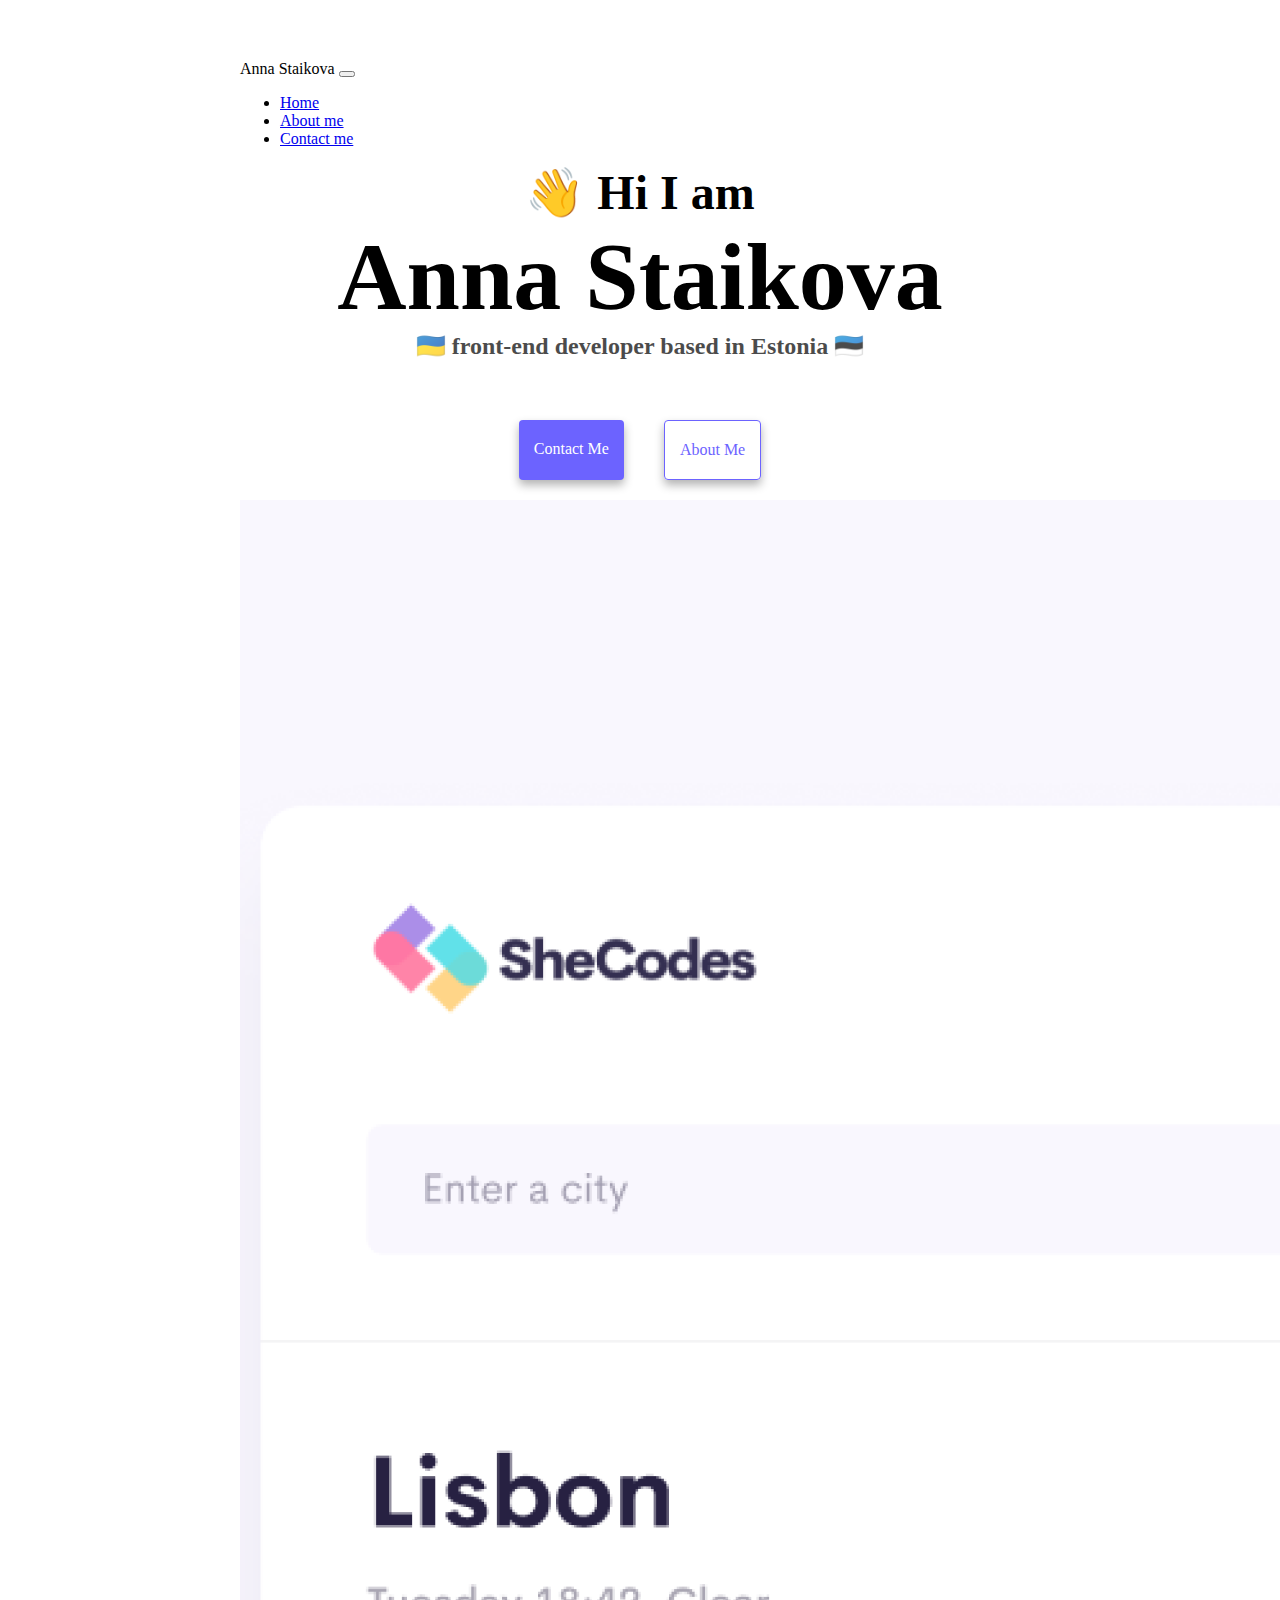
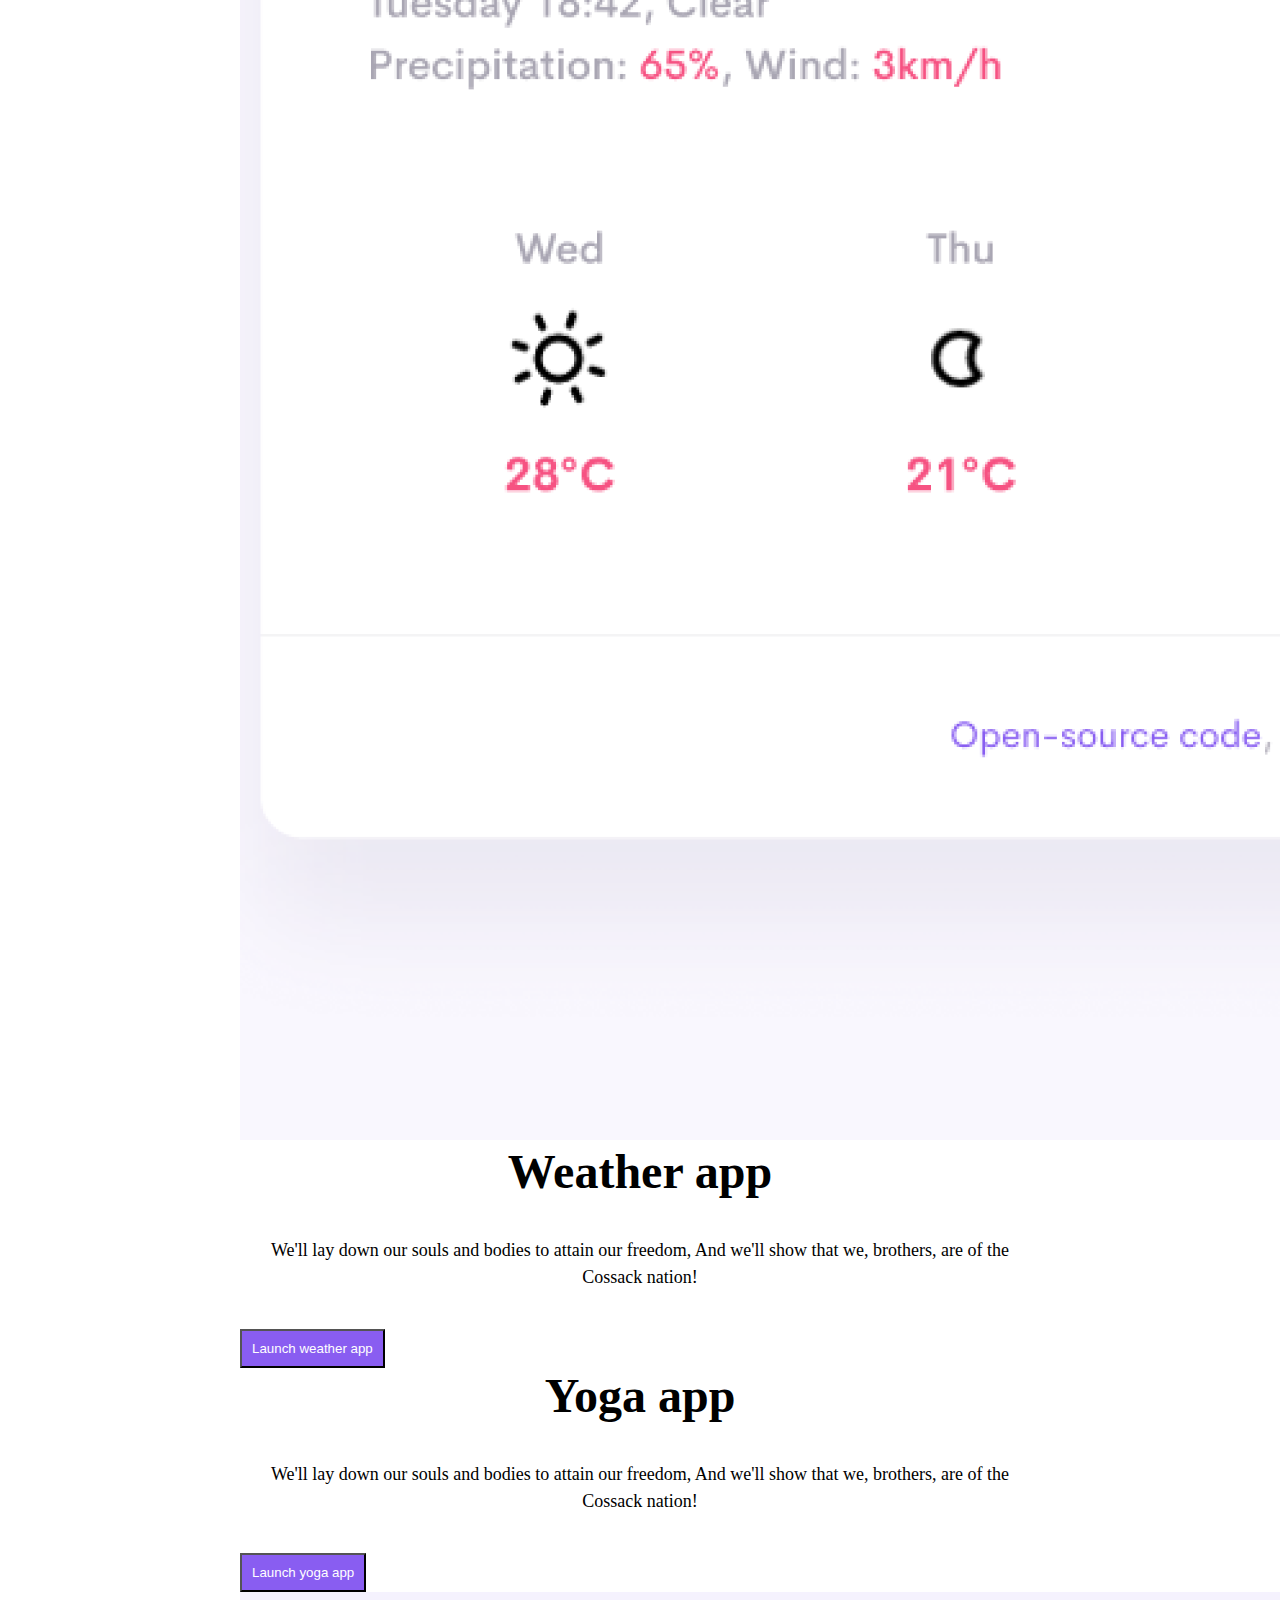
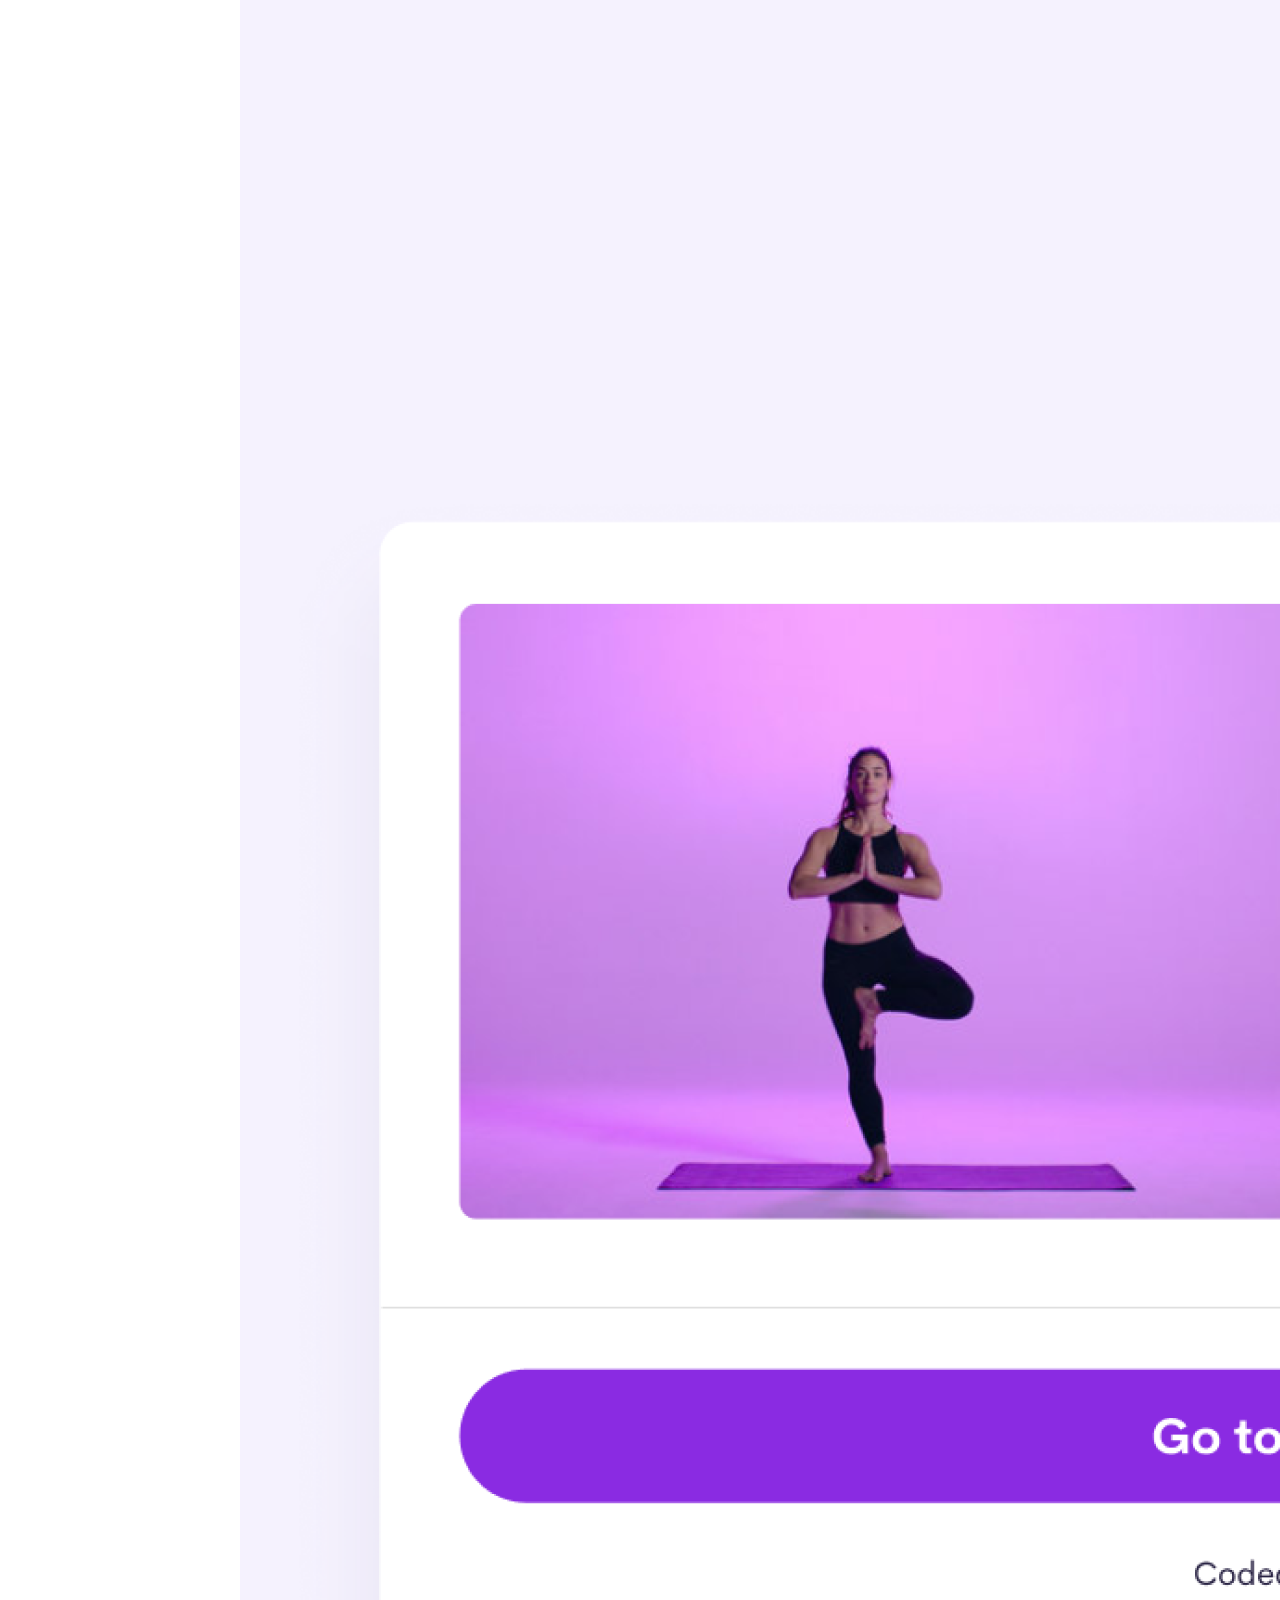
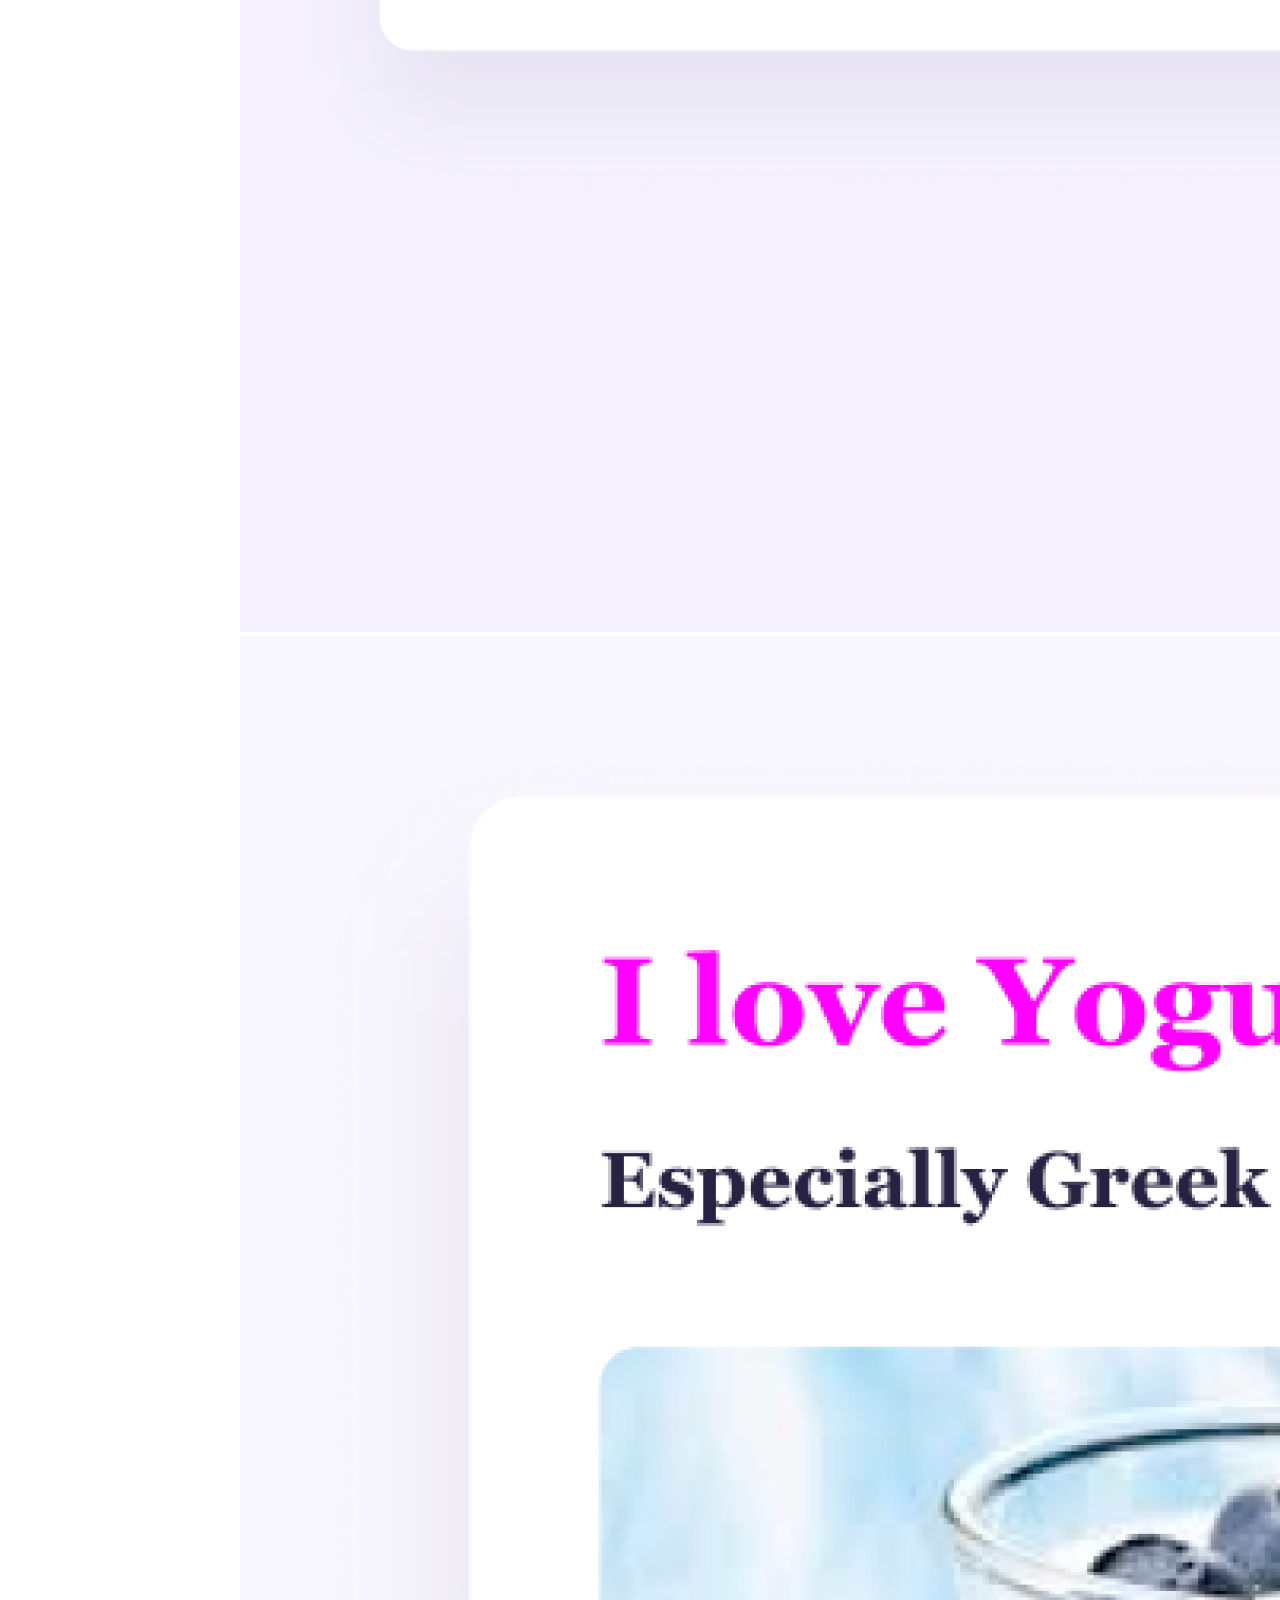
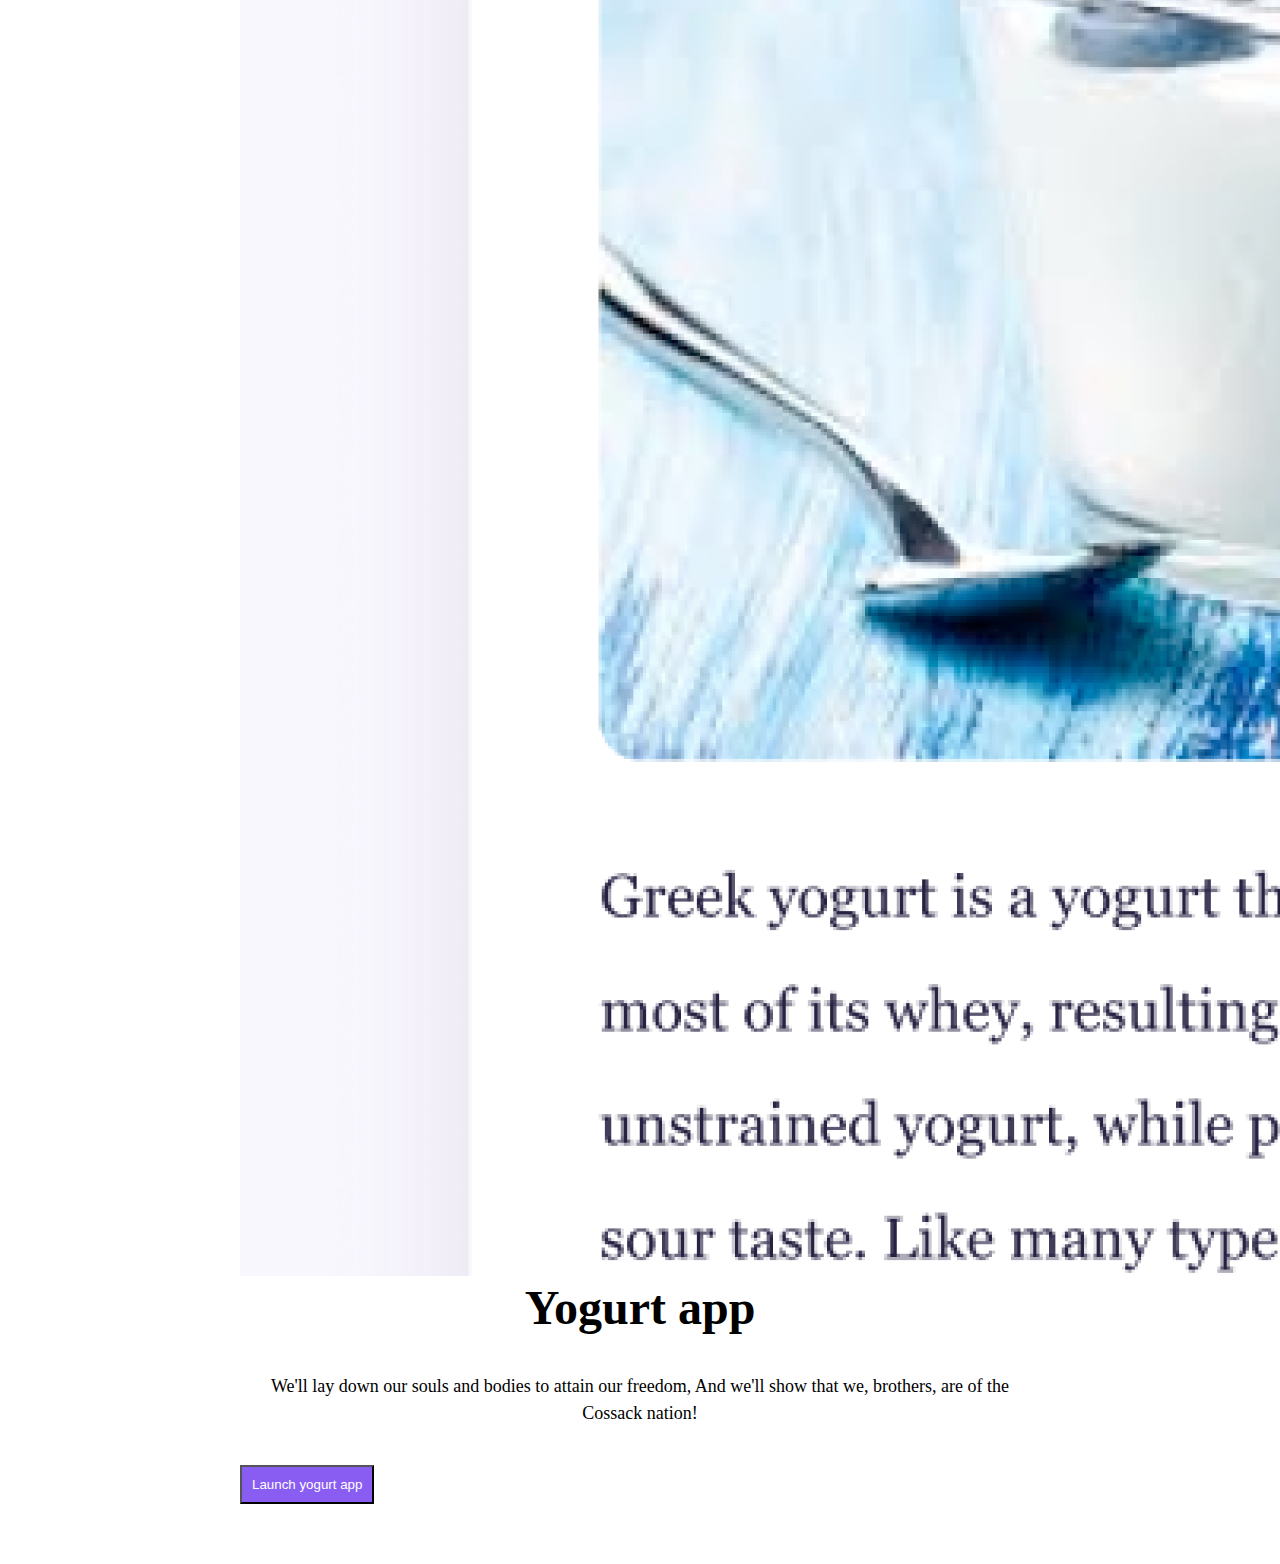
<file: index.html>
<!DOCTYPE html>
<html lang="en">
  <head>
    <meta
      name="description"
      content="Anna Staikova's homework for SheCodes Responsive Week 3"
    />
    <meta charset="UTF-8" />
    <meta http-equiv="X-UA-Compatible" content="IE=edge" />
    <meta name="viewport" content="width=device-width, initial-scale=1.0" />
    <title>Anna Staikova's homework for SheCodes Responsive Week 3</title>
    <link
      href="https://cdn.jsdelivr.net/npm/bootstrap@5.2.0-beta1/dist/css/bootstrap.min.css"
      rel="stylesheet"
      integrity="sha384-0evHe/X+R7YkIZDRvuzKMRqM+OrBnVFBL6DOitfPri4tjfHxaWutUpFmBp4vmVor"
      crossorigin="anonymous"
    />
    <script
      src="https://cdn.jsdelivr.net/npm/bootstrap@5.2.0-beta1/dist/js/bootstrap.bundle.min.js"
      integrity="sha384-pprn3073KE6tl6bjs2QrFaJGz5/SUsLqktiwsUTF55Jfv3qYSDhgCecCxMW52nD2"
      crossorigin="anonymous"
    ></script>
    <link rel="stylesheet" href="/style.css" />
  </head>

  <body>
    <nav class="navbar navbar-expand-lg bg-light fixed-top">
      <div class="container-fluid">
        <span class="navbar-brand">Anna Staikova</span>
        <button
          class="navbar-toggler"
          type="button"
          data-bs-toggle="collapse"
          data-bs-target="#navbarSupportedContent"
          aria-controls="navbarSupportedContent"
          aria-expanded="false"
          aria-label="Toggle navigation"
        >
          <span class="navbar-toggler-icon"></span>
        </button>
        <div class="collapse navbar-collapse" id="navbarSupportedContent">
          <ul class="navbar-nav me-auto mb-2 mb-lg-0">
            <li class="nav-item">
              <a
                class="nav-link active"
                title="Click the link to go to homepage"
                aria-current="page"
                href="/index.html"
                >Home</a
              >
            </li>

            <li class="nav-item">
              <a
                class="nav-link"
                title="Click link to go to about me page"
                aria-current="page"
                href="/about.html"
                >About me</a
              >
            </li>

            <li class="nav-item">
              <a
                class="nav-link"
                title="Click link to go to contact me page"
                aria-current="page"
                href="/about.html#contact"
                >Contact me</a
              >
            </li>
          </ul>
        </div>
      </div>
    </nav>
    <div class="container-fluid">
      <div class="row greetings justify-content-center">
        <div class="col-12 mt-5">
          <h2>👋 Hi I am</h2>
          <h1 class="mb-3">Anna Staikova</h1>
          <h3 class="index-h3">🇺🇦 front-end developer based in Estonia 🇪🇪</h3>
          <div class="navigation-links mt-3">
            <a
              href="/about.html#contact"
              title="Click button to go to contact me page"
              class="btn contact-link"
              role="button"
              >Contact me</a
            >
            <a
              href="/about.html"
              title="Click button to visit about me page"
              class="btn about-link"
              role="button"
              >About me</a
            >
          </div>
        </div>
      </div>

      <div class="row projects project1 my-4">
        <div class="col-6 image">
          <img
            class="img-fluid"
            src="/images/weather.png"
            alt="Image of Anna's weather app"
          />
        </div>
        <div class="col-6 project-text">
          <h2 class="text-start">Weather app</h2>
          <p class="project1-p text-start my-2 ps-0">
            We'll lay down our souls and bodies to attain our freedom, And we'll
            show that we, brothers, are of the Cossack nation!
          </p>
          <button class="btn shadow project1-btn">Launch weather app</button>
        </div>
      </div>

      <div class="row projects project2 my-4">
        <div class="col-6 project-text">
          <h2 class="text-start">Yoga app</h2>
          <p class="project2-p text-start my-2 ps-0">
            We'll lay down our souls and bodies to attain our freedom, And we'll
            show that we, brothers, are of the Cossack nation!
          </p>
          <button class="btn shadow project2-btn">Launch yoga app</button>
        </div>
        <div class="col-6 image">
          <img
            class="img-fluid"
            src="/images/yoga.png"
            alt="Image of Anna's yoga app"
          />
        </div>
      </div>

      <div class="row projects project3 my-4">
        <div class="col-6 image">
          <img
            class="img-fluid"
            src="/images/yogurt.png"
            alt="Image of Anna's yogurt app"
          />
        </div>
        <div class="col-6 project-text">
          <h2 class="text-start">Yogurt app</h2>
          <p class="project3-p text-start my-2 ps-0">
            We'll lay down our souls and bodies to attain our freedom, And we'll
            show that we, brothers, are of the Cossack nation!
          </p>
          <button class="btn shadow project3-btn">Launch yogurt app</button>
        </div>
      </div>
    </div>
  </body>
</html>
</file>
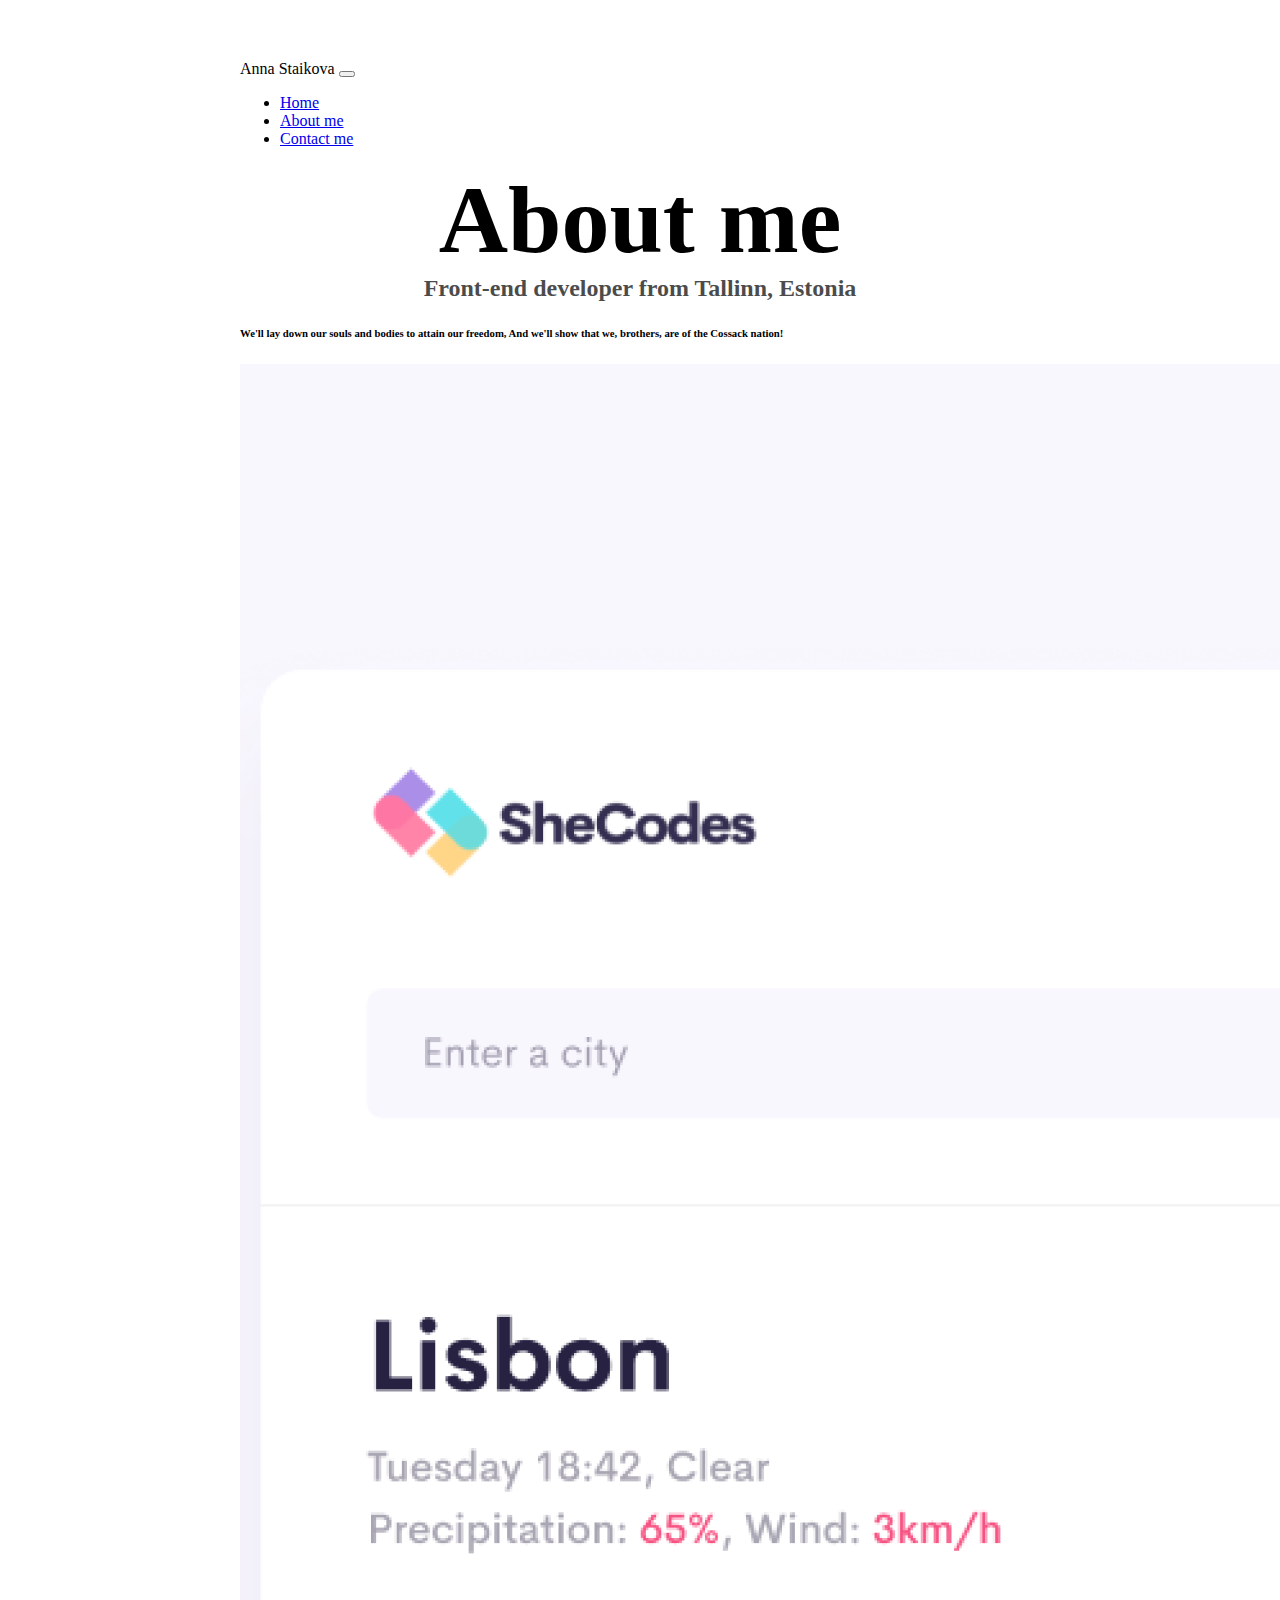
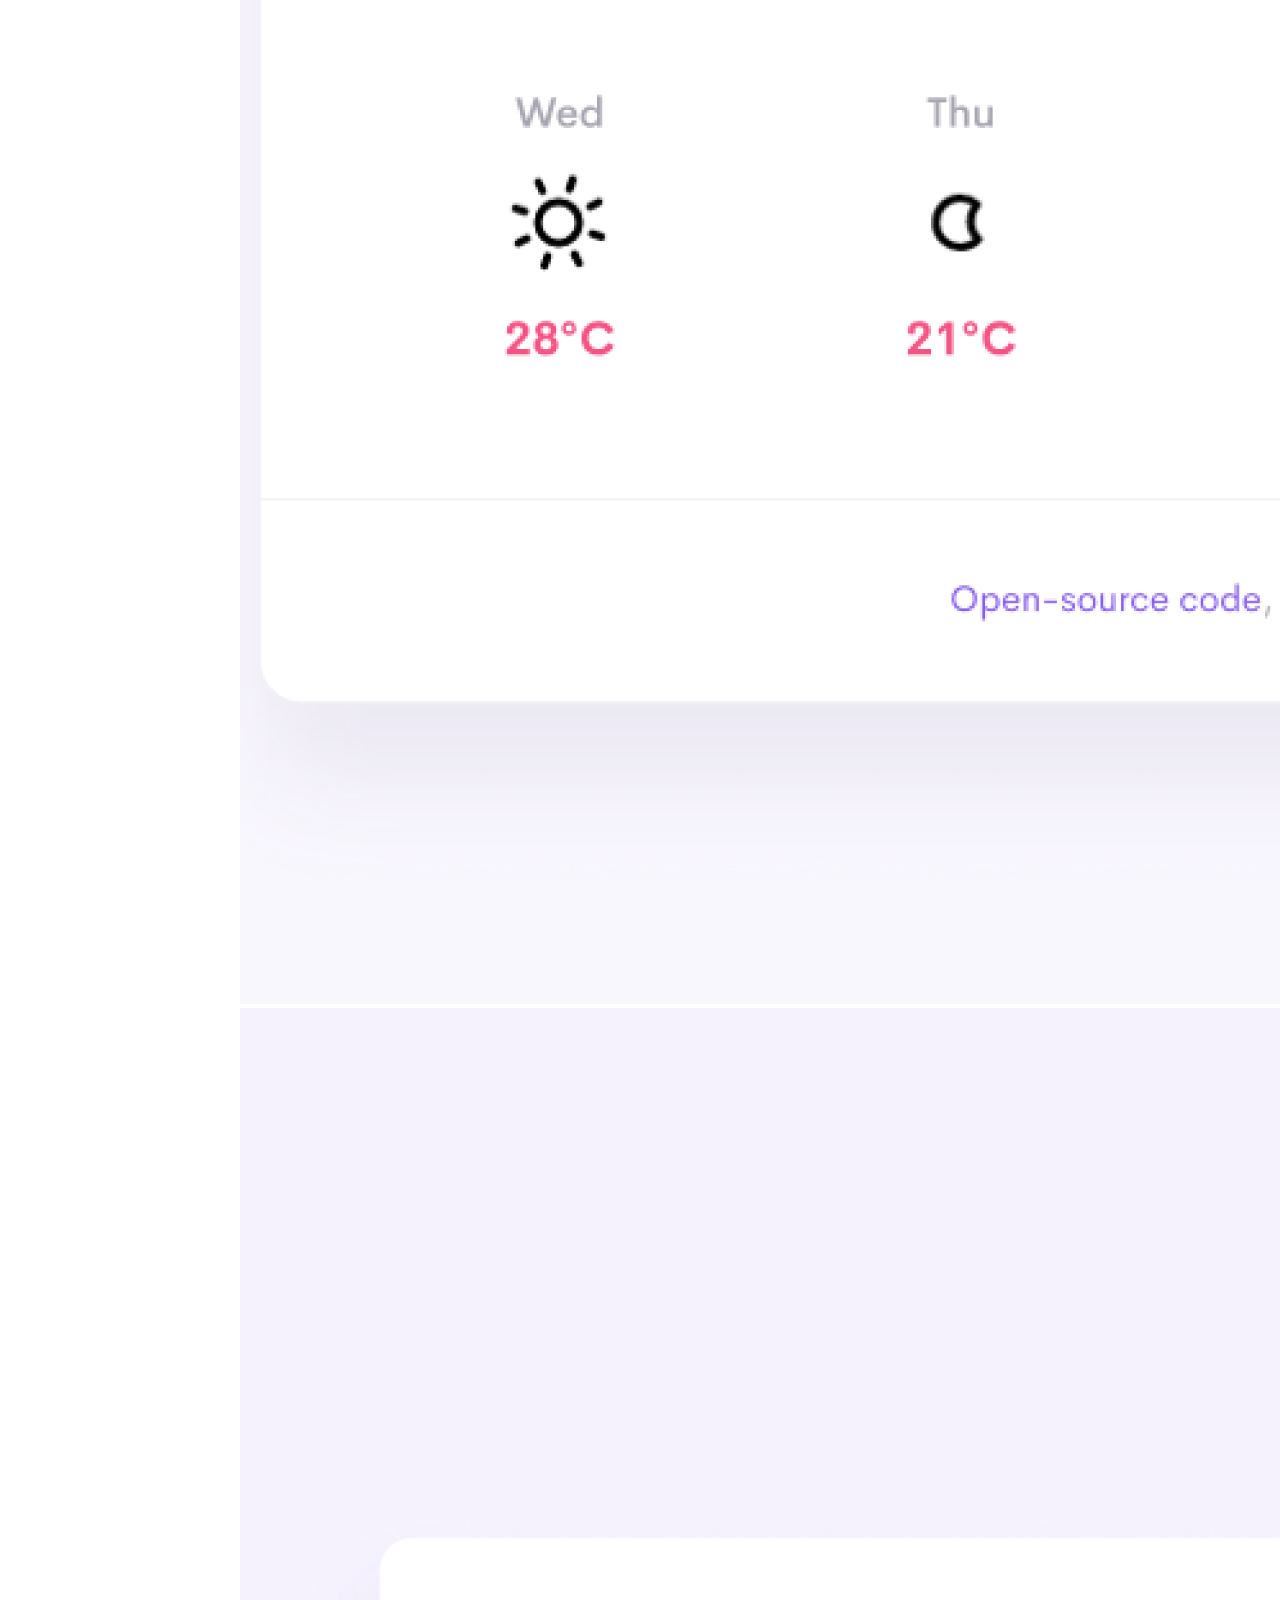
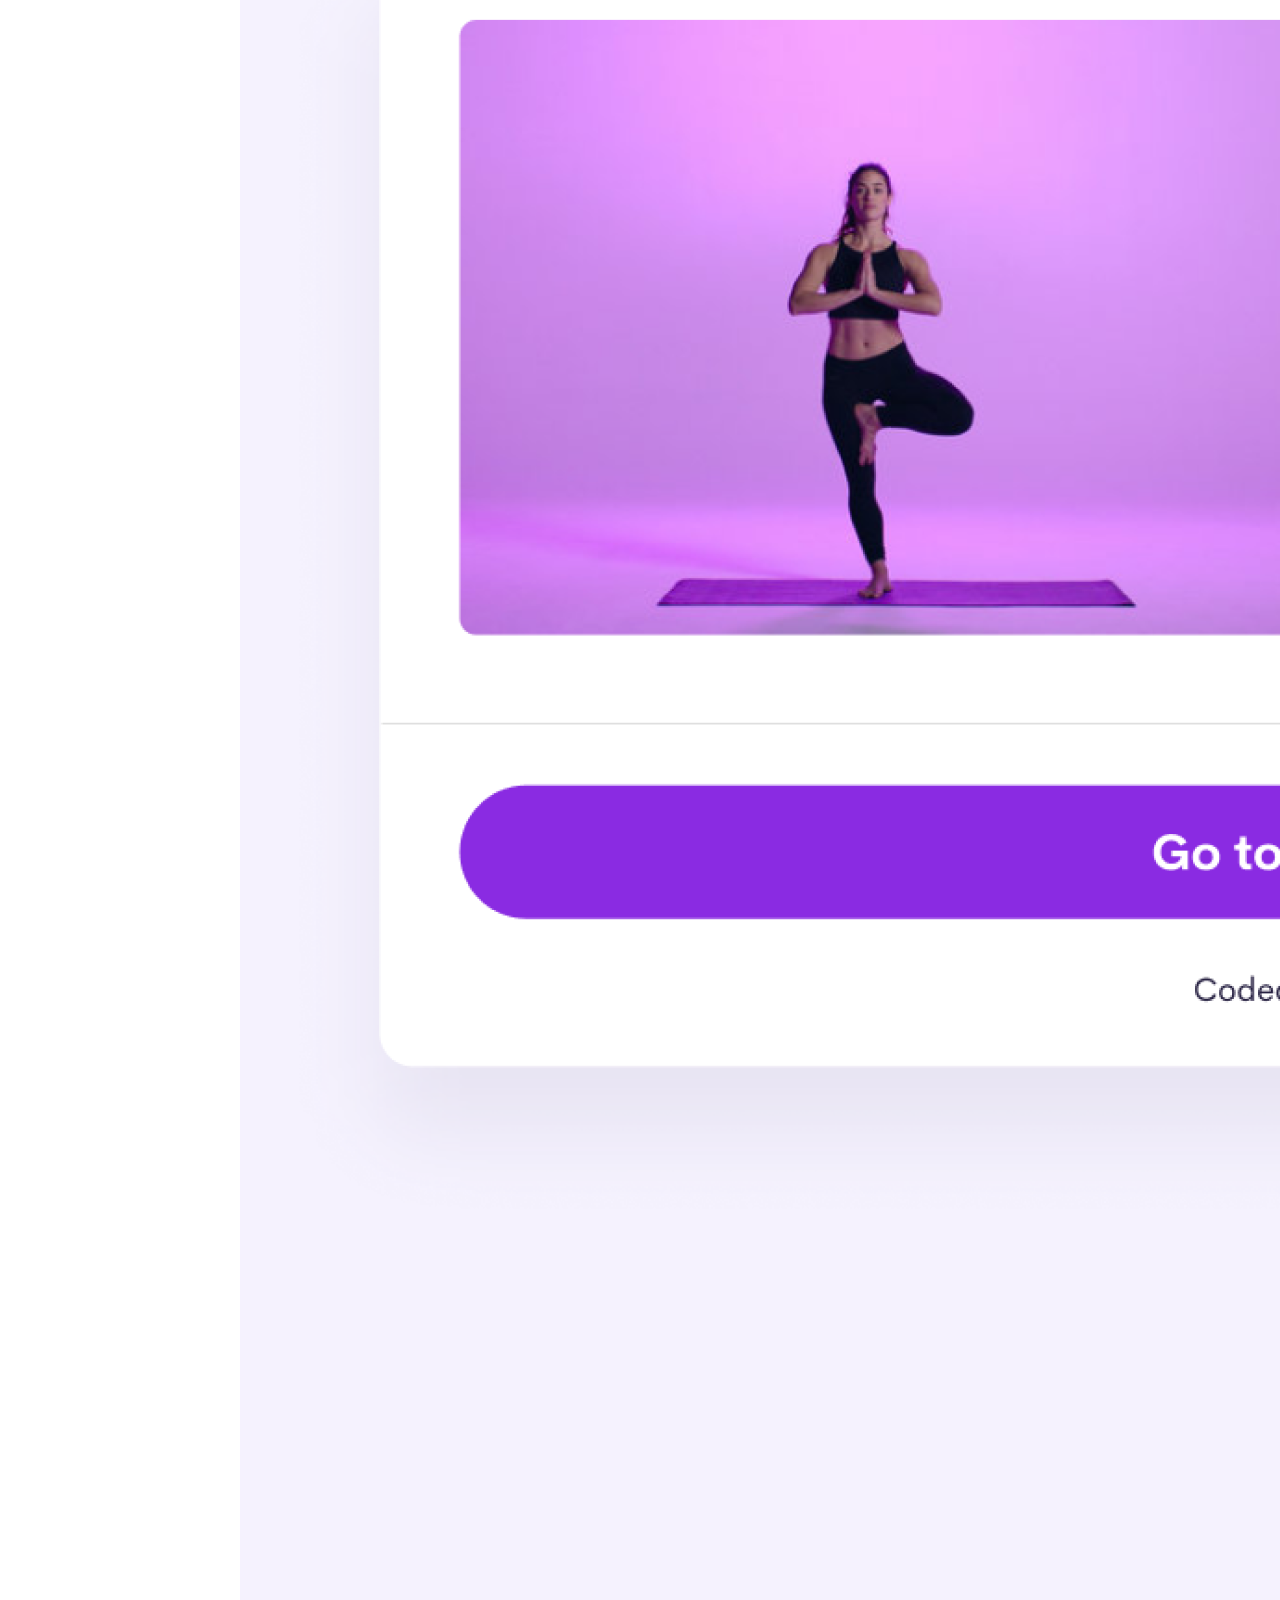
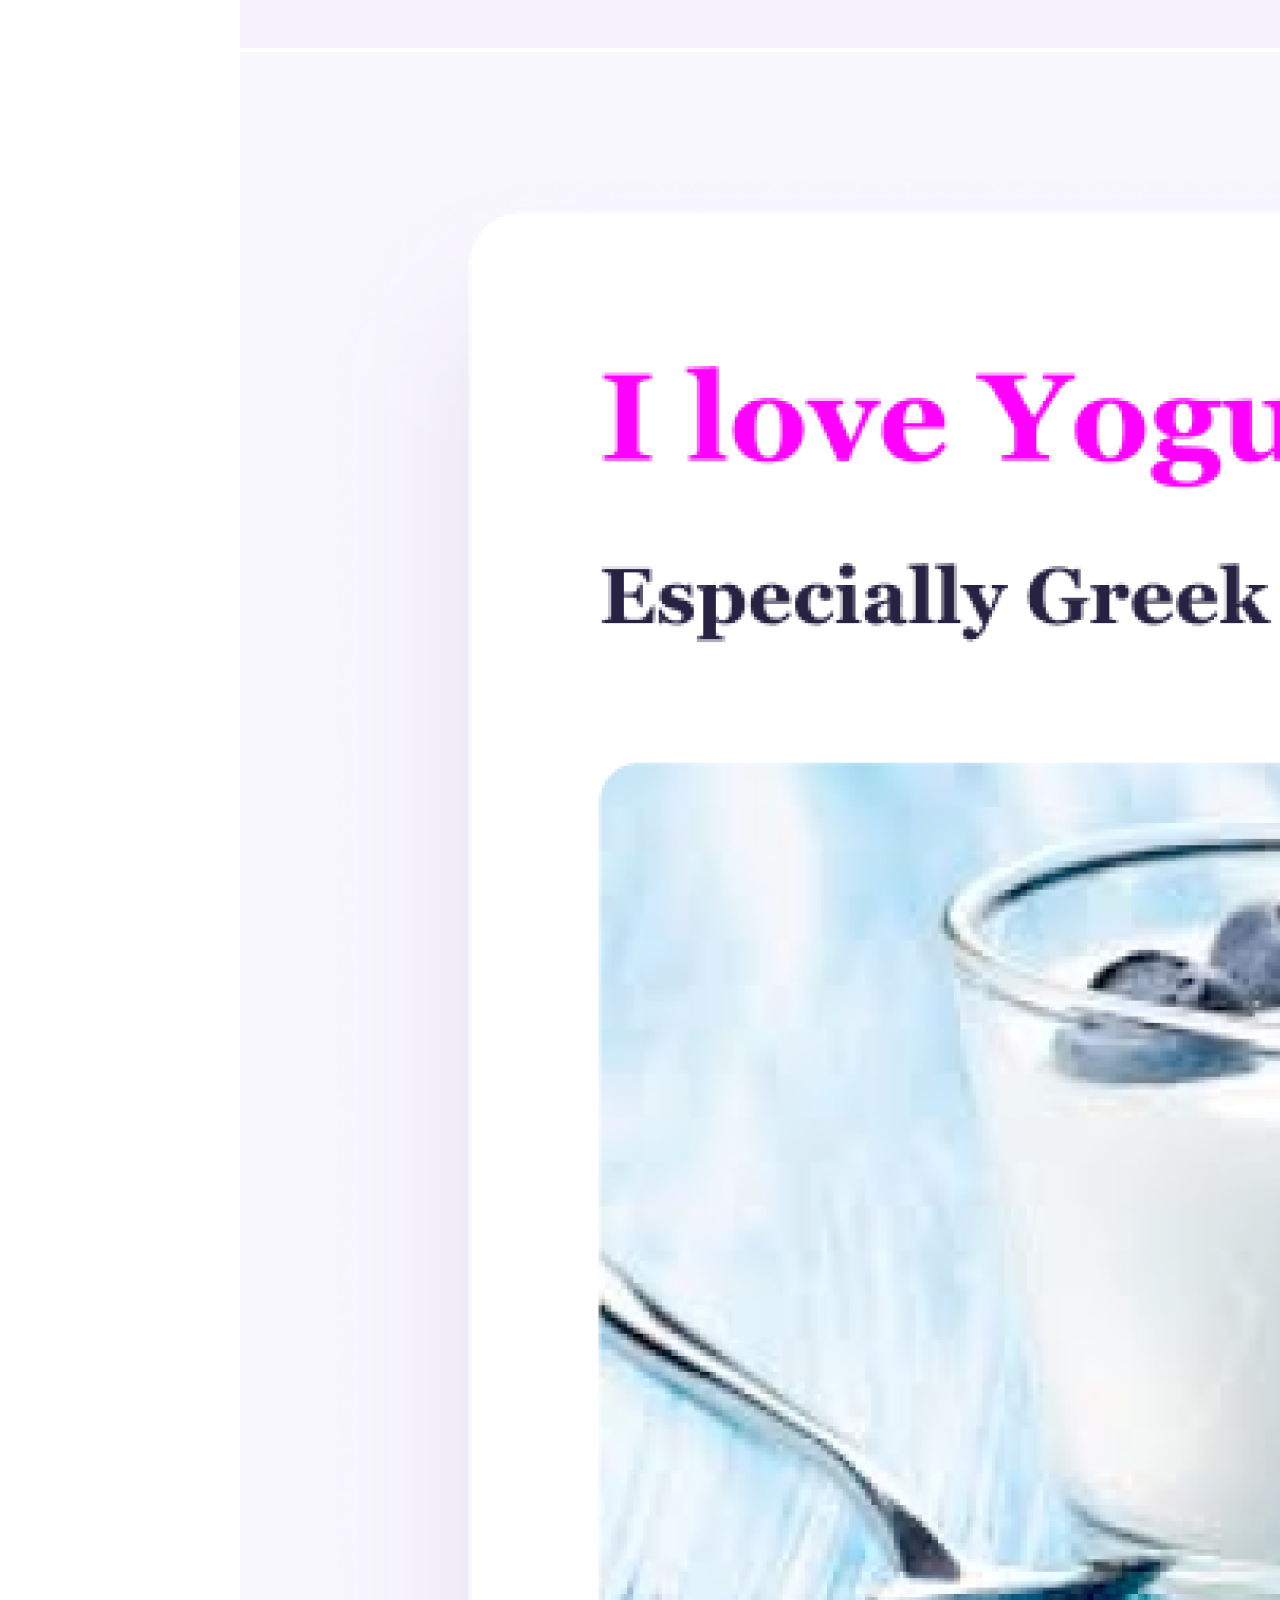
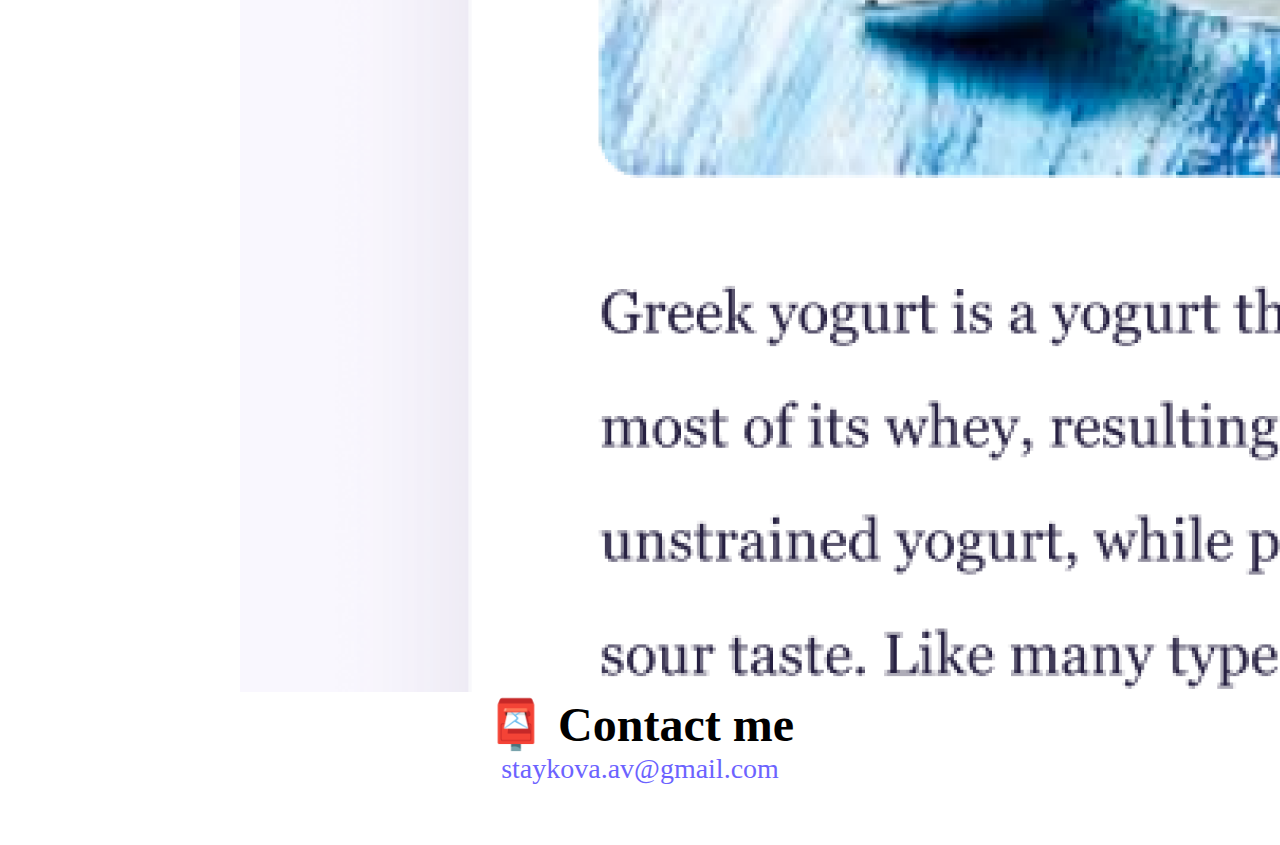
<file: about.html>
<!DOCTYPE html>
<html lang="en">
  <head>
    <meta
      name="description"
      content="About me page of Anna's SheCodes Responsive Week 3 homework"
    />
    <meta charset="UTF-8" />
    <meta name="viewport" content="width=device-width, initial-scale=1.0" />
    <meta http-equiv="X-UA-Compatible" content="ie=edge" />
    <title>Anna Staikova's private information</title>
    <link
      href="https://cdn.jsdelivr.net/npm/bootstrap@5.2.0-beta1/dist/css/bootstrap.min.css"
      rel="stylesheet"
      integrity="sha384-0evHe/X+R7YkIZDRvuzKMRqM+OrBnVFBL6DOitfPri4tjfHxaWutUpFmBp4vmVor"
      crossorigin="anonymous"
    />
    <script
      src="https://cdn.jsdelivr.net/npm/bootstrap@5.0.2/dist/js/bootstrap.bundle.min.js"
      integrity="sha384-MrcW6ZMFYlzcLA8Nl+NtUVF0sA7MsXsP1UyJoMp4YLEuNSfAP+JcXn/tWtIaxVXM"
      crossorigin="anonymous"
    ></script>
    <link rel="stylesheet" href="style.css" />
  </head>

  <body>
    <nav class="navbar navbar-expand-lg bg-light fixed-top">
      <div class="container-fluid">
        <span class="navbar-brand">Anna Staikova</span>
        <button
          class="navbar-toggler"
          type="button"
          data-bs-toggle="collapse"
          data-bs-target="#navbarSupportedContent"
          aria-controls="navbarSupportedContent"
          aria-expanded="false"
          aria-label="Toggle navigation"
        >
          <span class="navbar-toggler-icon"></span>
        </button>
        <div class="collapse navbar-collapse" id="navbarSupportedContent">
          <ul class="navbar-nav me-auto mb-2 mb-lg-0">
            <li class="nav-item">
              <a
                class="nav-link"
                title="Click link to go back to homepage"
                aria-current="page"
                href="index.html"
                >Home</a
              >
            </li>

            <li class="nav-item">
              <a
                class="nav-link active"
                title="Click link to read information about Anna"
                aria-current="page"
                href="about.html"
                >About me</a
              >
            </li>

            <li class="nav-item">
              <a
                class="nav-link"
                title="Click link to go to contacts"
                aria-current="page"
                href="about.html#contact"
                >Contact me</a
              >
            </li>
          </ul>
        </div>
      </div>
    </nav>
    <div class="container-fluid">
      <div class="row">
        <div class="col-sm-12 mt-5 text-center">
          <h1>About me</h1>
          <h3 class="about-me">Front-end developer from Tallinn, Estonia</h3>
          <h6 class="mt-3">
            We'll lay down our souls and bodies to attain our freedom, And we'll
            show that we, brothers, are of the Cossack nation!
          </h6>
        </div>
      </div>

      <div class="row my-4">
        <div class="col-sm-4">
          <img
            src="images/weather.png"
            class="img-fluid rounded border p-2 shadow"
            alt="Image of the Anna's weather app"
          />
        </div>
        <div class="col-sm-4">
          <img
            src="images/yoga.png"
            class="img-fluid rounded border p-2 shadow"
            alt="Image of the Anna's yoga app"
          />
        </div>
        <div class="col-sm-4">
          <img
            src="images/yogurt.png"
            class="img-fluid rounded border p-2 shadow"
            alt="Image of the Anna's yogurt app"
          />
        </div>
      </div>

      <div class="row my-4">
        <div class="col-sm-12">
          <div id="contact">
            <h2>📮 Contact me</h2>
            <a
              href="mailto:staykova.av@gmail.com"
              title="Click link to write on Anna's email"
              class="email-link"
            >
              <span class="text-end"> staykova.av@gmail.com </span>
            </a>
          </div>
        </div>
      </div>
    </div>
  </body>
</html>
</file>
<file: style.css>
:root {
  --primary-color: #6c63ff;
  --secondary-color: #f5f2fe;
  --box-shadow: 0 5px 10px rgba(0, 0, 0, 0.3);
}

body {
  margin: 60px auto;
  max-width: 800px;
}

h1,
h2,
h3 {
  text-align: center;
  margin: 0;
}

h1 {
  font-size: 96px;
}

h2 {
  font-size: 48px;
}

h3 {
  font-size: 24px;
  opacity: 0.7;
}

p {
  background: var(--secondary-color);
  padding: 20px;
  border-radius: 4px;
  font-size: 18px;
  line-height: 1.5;
  text-align: center;
}

.navigation-links {
  display: flex;
  margin-top: 40px;
  justify-content: center;
}

.navigation-links a {
  margin: 20px;
  border-radius: 4px;
  padding: 20px 15px;
  text-decoration: none;
  text-transform: capitalize;
}

.contact-link {
  background: var(--primary-color);
  box-shadow: var(--box-shadow);
  color: white;
}

.about-link {
  color: var(--primary-color);
  border: 1px solid var(--primary-color);
  box-shadow: var(--box-shadow);
}

.homepage-link {
  color: var(--primary-color);
  text-align: center;
  display: block;
}

.about-paragraphs {
  display: flex;
  margin: 30px 0;
}

.about-paragraphs p {
  margin: 10px;
}

.email-link {
  display: flex;
  justify-content: center;
  color: var(--primary-color);
  font-size: 28px;
  text-decoration: none;
}

.email-link:hover {
  text-decoration: underline;
}

.project1-btn,
.project2-btn,
.project3-btn {
  color: #fff;
  background: #895df1;
  padding: 10px;
}

.project1-p,
.project2-p,
.project3-p {
  background: #fff;
}

@media (max-width: 450px) {
  h1 {
    font-size: 56px;
    margin-top: 4px;
  }

  h6 {
    max-width: 80%;
    margin: 0 auto;
  }

  .index-h3 {
    margin: 0 auto;
    max-width: 80%;
  }

  .about-me {
    margin: 10px auto;
    max-width: 60%;
  }

  .image {
    display: none;
  }

  .project-text {
    width: 100%;
    text-align: center !important;
  }

  .text-start {
    text-align: center !important;
    padding: 20px !important;
  }

  .project1-btn,
  .project2-btn,
  .project3-btn {
    width: 80%;
  }

  .img-fluid {
    margin-bottom: 15px;
  }
}
</file>
